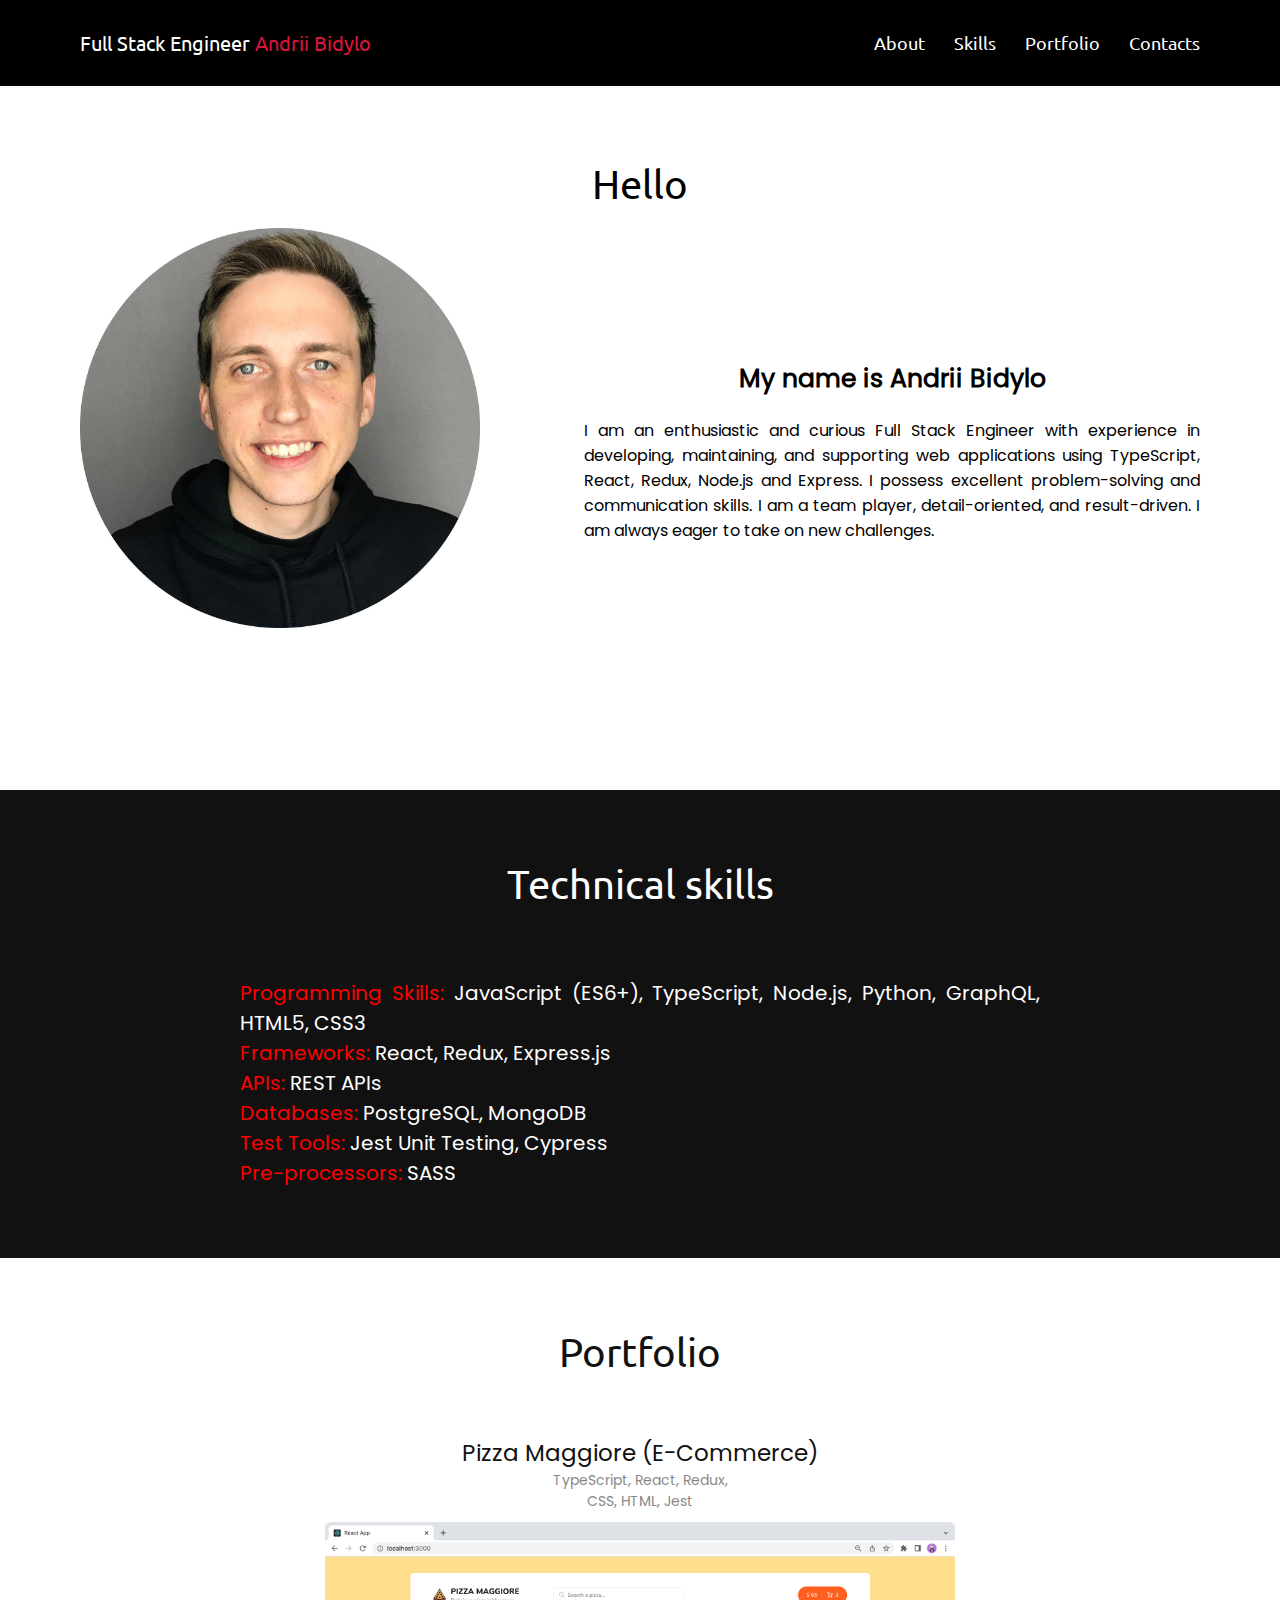
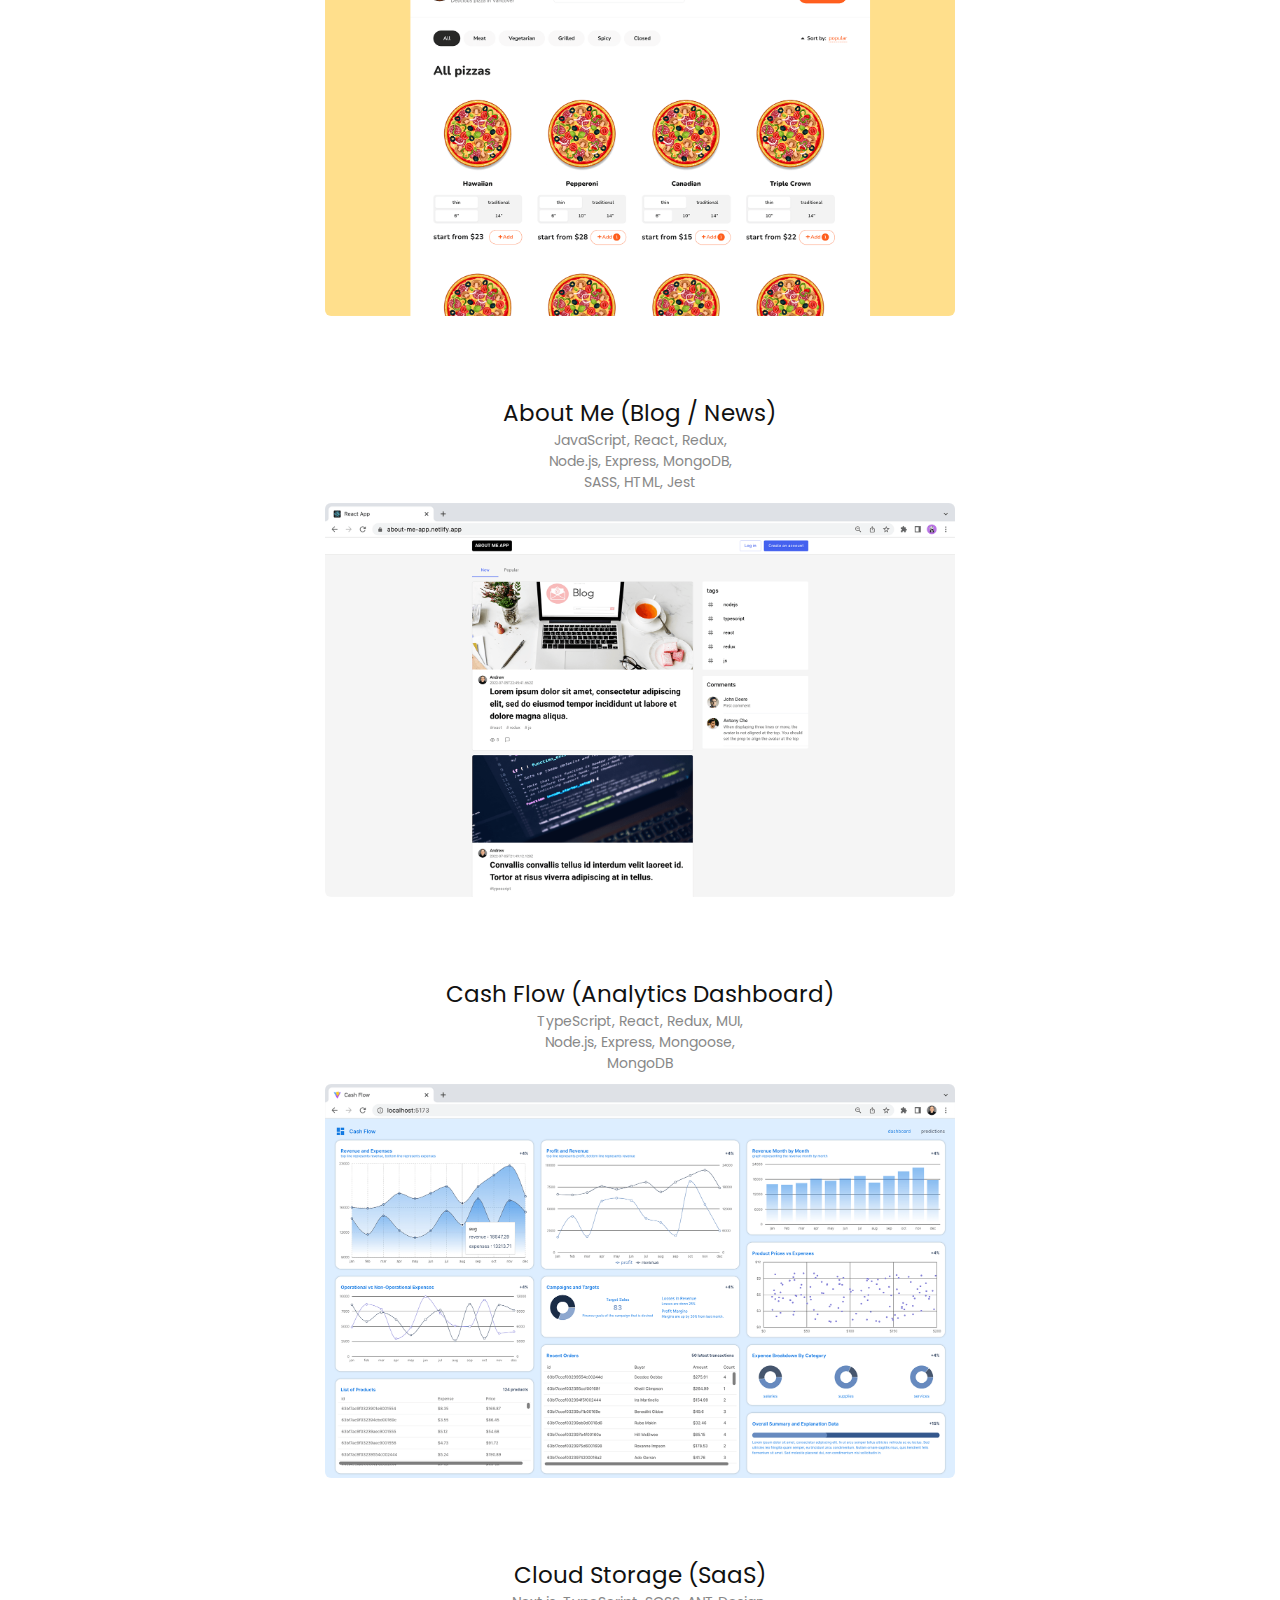
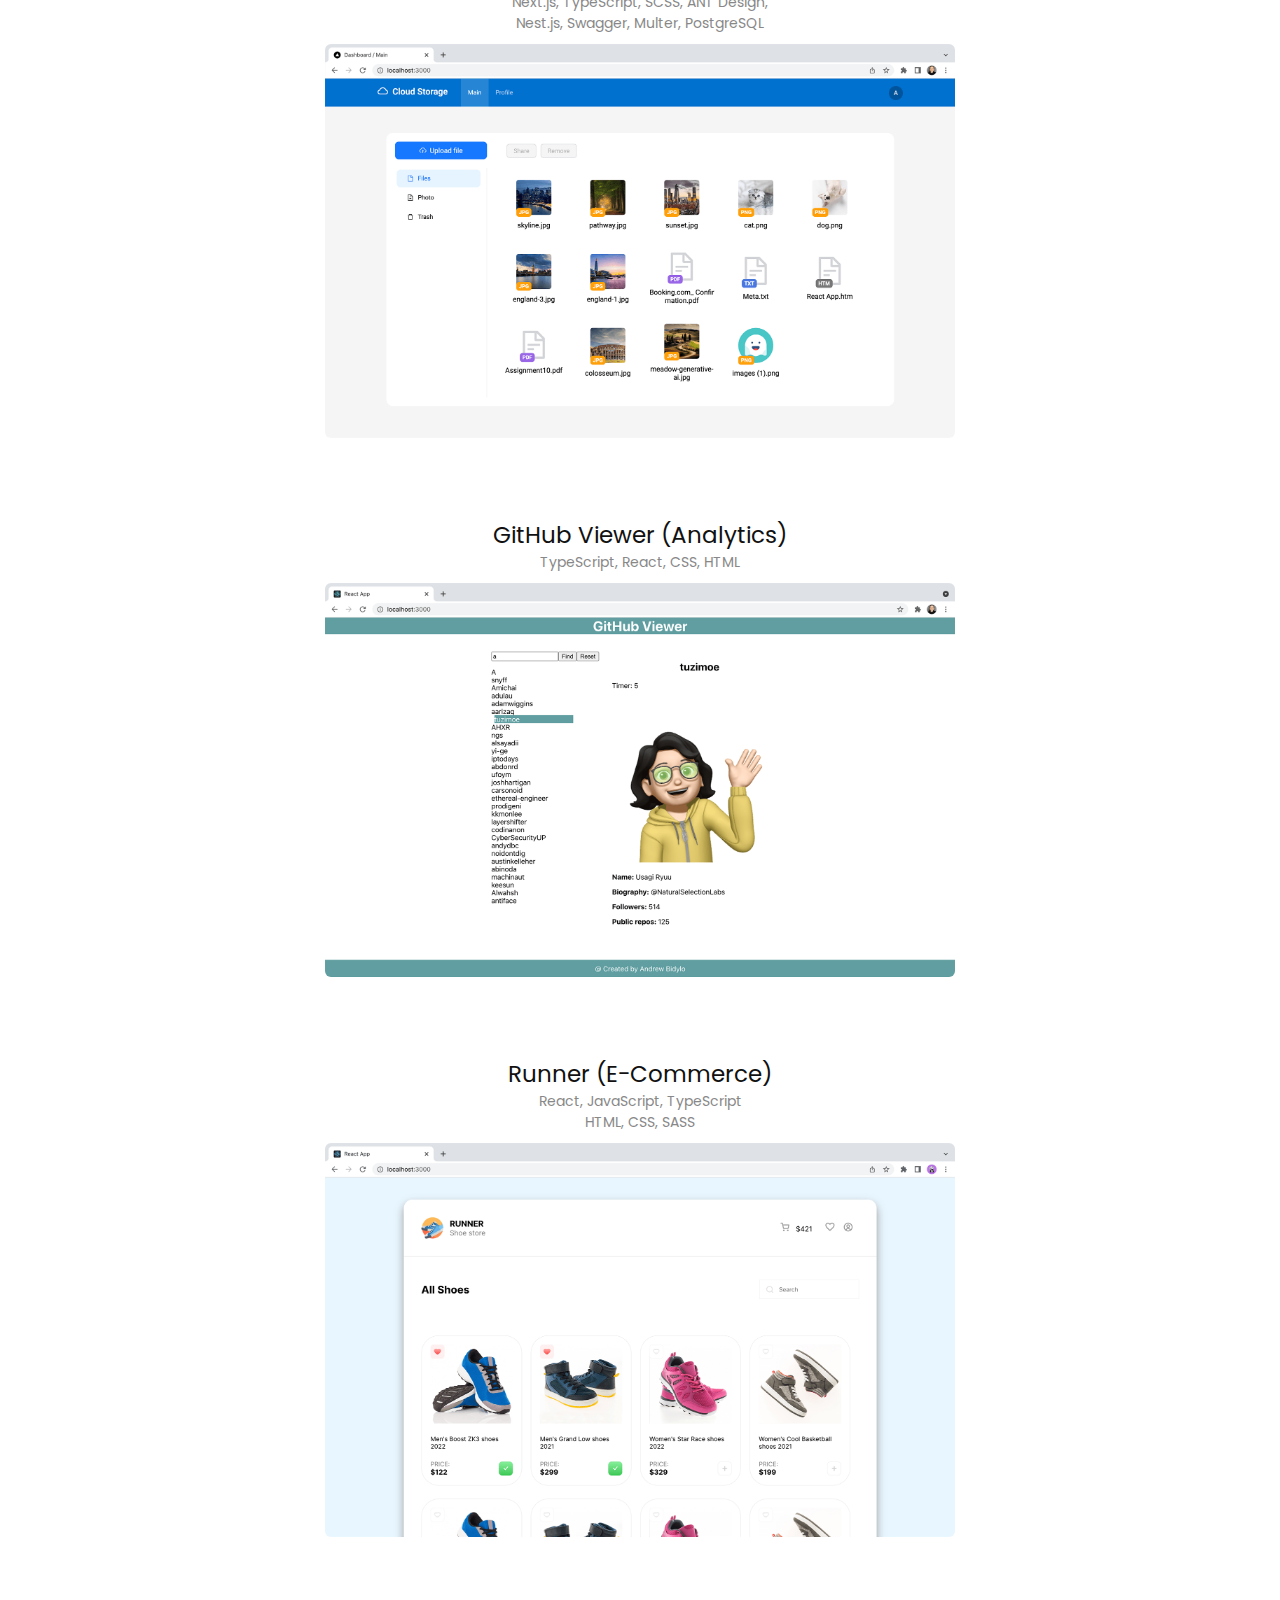
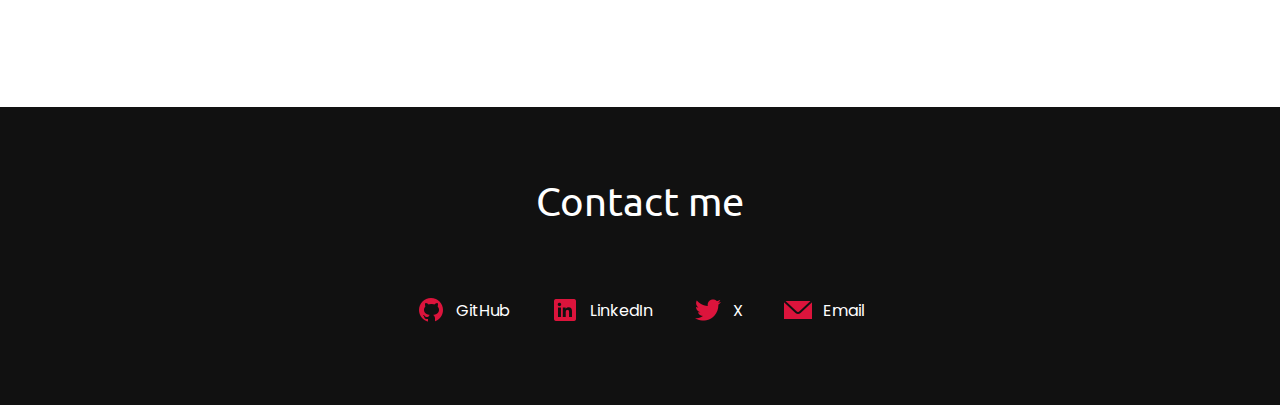
<file: index.html>
<!DOCTYPE html>
<html lang="en">

<head>
    <meta charset="UTF-8">
    <meta name="viewport" content="width=device-width, initial-scale=1.0">
    <title>Full Stack Engineer - Andrii Bidylo</title>
    <link rel="icon" href="favicon.ico" />
    <link rel="stylesheet" href="style.css">
    <link rel="stylesheet" href="https://cdnjs.cloudflare.com/ajax/libs/font-awesome/5.15.3/css/all.min.css" />

</head>

<body>
    <div class="scroll-up-btn">
        <i class="fas fa-angle-up"></i>
    </div>
    <nav class="navbar">
        <div class="max-width">
            <div class="logo"><a href="#">Full Stack Engineer <span>Andrii Bidylo</span></a></div>
            <ul class="menu">
                <li><a href="#about" class="menu-btn">About</a></li>
                <li><a href="#skills" class="menu-btn">Skills</a></li>
                <li><a href="#portfolio" class="menu-btn">Portfolio</a></li>
                <li><a href="#contact" class="menu-btn">Contacts</a></li>
            </ul>
            <div class="menu-btn">
                <i class="fas fa-bars"></i>
            </div>
        </div>
    </nav>

    <!-- about section -->
    <section class="about" id="about">
        <div class="max-width">
            <h2 class="title first">Hello</h2>
            <div class="about-content">
                <div class="column left">
                    <img src="./images/myPhoto.jpg" alt="myPhoto">
                </div>
                <div class="column right">
                    <div class="text">My name is Andrii Bidylo</div>
                    <p> I am an enthusiastic and curious Full Stack Engineer with experience in developing,
                         maintaining, and supporting web applications using TypeScript, React, Redux, Node.js and Express.
                          I possess excellent problem-solving and communication skills. I am a team player, detail-oriented, and result-driven.
                           I am always eager to take on new challenges. </p>
                    <p> </p>
                </div>
            </div>
        </div>
    </section>

    <!-- skills section  -->
    <section class="skills" id="skills">
        <div class="max-width">
            <h2 class="title">Technical skills</h2>
            <div class="skills-content">
                <div class="column left">
                    <div class="text"></div>
                    <p>
                        <span>Programming Skills: </span>JavaScript (ES6+), TypeScript, Node.js, Python, GraphQL, HTML5, CSS3
                    </p>
                    <p>
                        <span>Frameworks: </span>React, Redux, Express.js
                    </p>
                    <p>
                        <span>APIs: </span>REST APIs
                    </p>
                    <p>
                        <span>Databases: </span>PostgreSQL, MongoDB
                    </p>
                    <p>
                        <span>Test Tools: </span>Jest Unit Testing, Cypress
                    </p>
                    <p>
                        <span>Pre-processors: </span>SASS
                    </p>
                </div>
            </div>
        </div>
    </section>

    <!-- portfolio section -->
    <section class="portfolio" id="portfolio">
        <div class="max-width">
            <h2 class="title">Portfolio</h2>
            <div class="portfolio-content">
                <div>
                    <div>
                        <div class="card-title1">
                            Pizza Maggiore (E-Commerce)
                        </div>
                        <div class="card-title-text1">
                            <p>TypeScript, React, Redux,</p>
                            <p>CSS, HTML, Jest</p>
                        </div>
                    </div>
                    <a href="./pages/project-1.html">
                        <div class="card1">
                            <div class="box">
                                <div class="text">Pizza Maggiore
                                </div>
                            </div>
                        </div>
                    </a>
                    <div>
                        <div>
                            <div class="card-title2">
                                About Me (Blog / News)
                            </div>
                            <div class="card-title-text2">
                                <p>JavaScript, React, Redux,</p>
                                <p>Node.js, Express, MongoDB,</p>
                                <p>SASS, HTML, Jest</p>
                            </div>
                        </div>
                        <a href="./pages/project-2.html">
                            <div class="card2">
                                <div class="box">
                                    <div class="text">About Me
                                    </div>
                                </div>
                            </div>
                        </a>
                    </div>
                    <div>
                        <div>
                            <div class="card-title6">
                                Cash Flow (Analytics Dashboard)
                            </div>
                            <div class="card-title-text6">
                                <p>TypeScript, React, Redux, MUI,</p>
                                <p>Node.js, Express, Mongoose,</p>
                                <p>MongoDB</p>
                            </div>
                        </div>
                        <a href="./pages/project-3.html">
                            <div class="card6">
                                <div class="box">
                                    <div class="text">Cash Flow
                                    </div>
                                </div>
                            </div>
                        </a>
                    </div>
                    <div>
                        <div>
                            <div class="card-title5">
                                 Cloud Storage (SaaS)
                            </div>
                            <div class="card-title-text5">
                                <p>Next.js, TypeScript, SCSS, ANT Design,</p>
                                <p>Nest.js, Swagger, Multer, PostgreSQL</p>
                            </div>
                        </div>
                        <a href="./pages/project-4.html">
                            <div class="card5">
                                <div class="box">
                                    <div class="text">Cloud Storage
                                    </div>
                                </div>
                            </div>
                        </a>
                    </div>
                    <div>
                        <div class="card-title3">
                             GitHub Viewer (Analytics)
                        </div>
                        <div class="card-title-text3">
                            <p>TypeScript, React, CSS, HTML</p>
                        </div>
                    </div>
                    <a href="./pages/project-5.html">
                        <div class="card3">
                            <div class="box">
                                <div class="text">GitHub Viewer
                                </div>
                            </div>
                        </div>
                    </a>
                </div>
                <div>
                    <div>
                        <div class="card-title4">
                            Runner (E-Commerce)
                        </div>
                        <div class="card-title-text4">
                            <p>React, JavaScript, TypeScript</p>
                            <p>HTML, CSS, SASS</p>
                        </div>
                    </div>
                    <a href="./pages/project-6.html">
                        <div class="card4">
                            <div class="box">
                                <div class="text">Runner
                                </div>
                            </div>
                        </div>
                    </a>
                </div>
            </div>
    </section>

    <!-- contact section start -->
    <section class="contact" id="contact">
        <div class="max-width">
            <h2 class="title">Contact me</h2>
            <div class="contact-content">
                <div class="wrapper">
                    <div class="icons">
                        <a href="https://github.com/andriibidylo">
                            <div class="row">
                                <img src="./images/icon-git.png" alt="git">
                                <div class="info">
                                    <div class="head">GitHub</div>
                                </div>
                            </div>
                        </a>
                        <a href="https://www.linkedin.com/in/andrii-bidylo/">
                            <div class="row">
                                <img src="./images/icon-link.png" alt="lick">
                                <div class="info">
                                    <div class="head">LinkedIn</div>
                                </div>
                            </div>
                        </a>
                        <a href="https://twitter.com/BidyloAndr26646">
                            <div class="row">
                                <img src="./images/icon-twit.png" alt="twit">
                                <div class="info">
                                    <div class="head">X</div>
                                </div>
                            </div>
                        </a>
                        <a href="mailto: andriibidylo@gmail.com">
                            <div class="row">
                                <i class="fas"></i>
                                <img src="./images/icon-mail.png" alt="mail">
                                <div class="info">
                                    <div class="head">Email</div>
                                    <div class="sub-title"></div>
                                </div>
                            </div>
                    </div>
                </div>
                </a>
            </div>
    </section>
    <script src="./scripts/script.js"></script>
</body>

</html>
</file>
<file: style.css>
/* fonts */
@font-face {
  font-family: 'Poppins';
  src: local('Poppins'), url(./fonts/Poppins-Regular.ttf) format('truetype');
}

@font-face {
    font-family: 'Ubuntu';
    src: local('Ubuntu'), url(./fonts/Ubuntu-Regular.ttf) format('truetype');
}

* {
  margin: 0;
  padding: 0;
  box-sizing: border-box;
  text-decoration: none;
}
html {
  scroll-behavior: smooth;
}

a {
  text-decoration: none;
  color: white;
}

/* custom scroll bar */
::-webkit-scrollbar {
  width: 10px;
}
::-webkit-scrollbar-track {
  background: #f1f1f1;
}
::-webkit-scrollbar-thumb {
  background: #888;
}

::-webkit-scrollbar-thumb:hover {
  background: #555;
}

/* all similar content styling codes */
section {
  padding: 70px 0;
  
}
.max-width {
  max-width: 1300px;
  padding: 0 80px;
  margin: auto;
}
.about,
.portfolio,
.skills,
.contact,
.about-project, 
.project-design,
.development,
footer {
  font-family: "Poppins", sans-serif;
}

.about .about-content,
.portfolio .portfolio-content,
.skills .skills-content,
.contact .contact-content {
  display: flex;
  flex-wrap: wrap;
  align-items: center;
  justify-content: space-between;
}
section .title {
  position: relative;
  text-align: center;
  font-size: 40px;
  font-weight: 500;
  margin-bottom: 30px;
  padding-bottom: 30px;
  font-family: "Ubuntu", sans-serif;
}
.nav-project-btn a {
  font-family: "Ubuntu", sans-serif;
}

section .title::after {
  position: absolute;
  bottom: -8px;
  left: 50%;
  font-size: 20px;
  color: crimson;
  padding: 0 5px;
  background: #fff;
  transform: translateX(-50%);
}

/* navbar styling */
.navbar {
  position: fixed;
  width: 100%;
  z-index: 999;
  padding: 30px 0;
  font-family: "Ubuntu", sans-serif;
  transition: all 0.3s ease;
  background: rgb(0, 0, 0);
}
.navbar.sticky {
  padding: 25px 0;
  background: crimson;
}
.navbar .max-width {
  display: flex;
  align-items: center;
  justify-content: space-between;
}
.navbar .logo a {
  color: #fff;
  font-size: 20px;
  font-weight: 20px;
}
.navbar .logo a span {
  color: crimson;
  transition: all 0.3s ease;
}
.navbar.sticky .logo a span {
  color: #fff;
}
.navbar .menu li {
  list-style: none;
  display: inline-block;
}
.navbar .menu li a {
  display: block;
  color: #fff;
  font-size: 18px;
  font-weight: 500;
  margin-left: 25px;
  transition: color 0.3s ease;
}
.navbar .menu li a:hover {
  color: crimson;
}
.navbar.sticky .menu li a:hover {
  color: #fff;
}

/* menu btn styling */
.menu-btn {
  color: #fff;
  font-size: 23px;
  cursor: pointer;
  display: none;
  transition: all 0.3s ease;
}
.scroll-up-btn {
  position: fixed;
  height: 45px;
  width: 42px;
  background: crimson;
  right: 30px;
  bottom: 10px;
  text-align: center;
  line-height: 45px;
  color: #fff;
  z-index: 9999;
  font-size: 30px;
  border-radius: 6px;
  border-bottom-width: 2px;
  cursor: pointer;
  opacity: 0;
  pointer-events: none;
  transition: all 0.3s ease;
}
.scroll-up-btn.show {
  bottom: 30px;
  opacity: 1;
  pointer-events: auto;
}
.scroll-up-btn:hover {
  filter: brightness(90%);
}


/* about section  */
.about {
  margin-bottom: 64pt;
  padding-top: 120pt;
}

.about .about-content .left {
  width: 45%;
  margin-top: -30pt;
}
.about .about-content .left .icons {
  display: flex;
  justify-content: space-around;
  margin-left: auto;
  margin-right: auto;
  width: 10em;
}
.about .about-content .left .icons img {
  width: 30px;
  height: 30px;
}
.about .about-content .left img {
  height: 400px;
  width: 400px;
  object-fit: cover;
}
.about .about-content .right {
  width: 55%;
}
.about .about-content .right .text {
  font-size: 25px;
  font-weight: 600;
  margin-bottom: 20px;
  text-align: center;
}

.about .about-content .right p {
  text-align: justify;
}
.about .about-content .right a {
  display: flex;
  justify-content: center;
  margin: auto;
  width: 250px;
  background: crimson;
  color: #fff;
  font-size: 20px;
  font-weight: 500;
  padding: 10px 30px;
  margin-top: 50px;
  border-radius: 6px;
  border: 2px solid crimson;
  transition: all 0.3s ease;
}
.about .about-content .right a:hover {
  color: crimson;
  background: none;
}

/* skills section  */

.skills {
  background: #111;
  color: #fff;
}

.skills .skills-content .column {
  width: calc(100%);
}
.skills .skills-content .text {
  font-size: 20px;
  font-weight: 600;
  margin-bottom: 10px;
}
.skills .skills-content p {
  text-align: justify;
  font-size: 20px;
  margin-left: auto;
  margin-right: auto;
  width: 40em;
}

.skills .skills-content .column span {
  color: red;
}

/* portfolio section  */
.portfolio {
  color: #111;
  background: #fff;
}
.portfolio .title::before {
  background: #fff;
}
.portfolio .portfolio-content {
  display: flex;
  justify-content: space-around;
  align-items: center;
}
.portfolio .portfolio-content .card-title1,
.card-title2, .card-title3, .card-title4, .card-title5, .card-title6
{  
  text-align:center;
  font-size: 23px;
  margin-left: auto;
  margin-right: auto;
}

  .portfolio .portfolio-content .card-title-text1,
  .card-title-text2, .card-title-text3, .card-title-text4, .card-title-text5, .card-title-text6
{  
  text-align:center;
  font-size: 14px;
  color: #888;
  margin-left: auto;
  margin-right: auto;
}

.portfolio .portfolio-content 
.card1,
.card2,
.card3,
.card4,
.card5,
.card6 {
  background-size: cover;
  width: 630px;
  height: 394px;
  border-radius: 6px;
  padding: 0;
  cursor: pointer;
  transition: all 0.3s ease;
  color: white;
  margin-bottom: 60pt;
  margin-top: 10px;
}
.portfolio .portfolio-content {
  margin-bottom: 15pt;
}
.card1 {
  background-image: url("./images/41.png");
}
.card2 {
  background-image: url("./images/60.png");
}
.card3 {
  background-image: url("./images/28.png");
}
.card4 {
  background-image: url("./images/31.png");
}
.card5 {
  background-image: url("./images/1.png");
}
.card6 {
  background-image: url("./images/48.png");
}
.portfolio .portfolio-content .card1 .box,
.card2 .box,
.card3 .box,
.card4 .box,
.card5 .box,
.card6 .box {
  transition: all 0.3s ease;
  width: 630px;
  height: 394px;
  margin: 0;
  display: none;
 
}
.portfolio .portfolio-content .card1:hover,
.card2:hover,
.card3:hover,
.card4:hover,
.card5:hover,
.card6:hover {
  transform: scale(0.95);
  background-color: rgba(0, 0, 0, 0.664);
}
.portfolio .portfolio-content .card1:hover .box,
.card2:hover .box,
.card3:hover .box,
.card4:hover .box,
.card5:hover .box,
.card6:hover .box {
  transform: scale(1);
  border-radius: 6px;
  background-color: rgba(0, 0, 0, 0.664);
  display: flex;
  text-align: center;
  align-items: center;
  justify-content: center;
}

.portfolio .portfolio-content .card1 i,
.card2 i,
.card3 i,
.card4 i,
.card5 i,
.card6 i {
  font-size: 50px;
  transition: color 0.3s ease;
}

.portfolio .portfolio-content .card1 .text,
.card2 .text,
.card3 .text,
.card4 .text,
.card5 .text,
.card6 .text {
  font-size: 25px;
  margin: 0;
  padding: 0;
}
.portfolio .portfolio-content .card1 .text p,
.card2 .text p,
.card3 .text p,
.card4 .text p,
.card5 .text p,
.card6 .text p {
  font-size: 15px;
  margin: 0;
  padding: 0;
}
/* contact section styling */
.contact {
  background: #111;
  color: #fff;
}
.contact .contact-content .column {
  width: calc(50% - 30px);
}
.contact .contact-content .text {
  font-size: 20px;
  font-weight: 600;
  margin-bottom: 10px;
}
.contact .contact-content .left p {
  text-align: justify;
}
.contact .contact-content .icons {
  margin: 10px 20px 0 10px;
  display: flex;
}
.contact .contact-content .icons .row {
  margin: 10px 40px 20px 0;
}

.contact .contact-content .wrapper {
margin-left: 50px;
}
.contact .contact-content {
  justify-content: center
}

.contact .contact-content .row {
  display: flex;
  height: 10px;
  align-items: center;
}

.contact .contact-content .row .info {
  margin-left: 10px;
}

.contact .contact-content .info .head {
  font-weight: 500;
}
.contact .contact-content .info .sub-title {
  color: #333;
}
.contact .right form .fields {
  display: flex;
}
.contact .right form .field,
.contact .right form .fields .field {
  height: 45px;
  width: 100%;
  margin-bottom: 15px;
}
.contact .right form .textarea {
  height: 80px;
  width: 100%;
}
.contact .right form .name {
  margin-right: 10px;
}
.contact .right form .field input,
.contact .right form .textarea textarea {
  height: 100%;
  width: 100%;
  border: 1px solid lightgrey;
  border-radius: 6px;
  outline: none;
  padding: 0 15px;
  font-size: 17px;
  font-family: "Poppins", sans-serif;
  transition: all 0.3s ease;
}
.contact .right form .field input:focus,
.contact .right form .textarea textarea:focus {
  border-color: #b3b3b3;
}
.contact .right form .textarea textarea {
  padding-top: 10px;
  resize: none;
}
.contact .right form .button-area {
  display: flex;
  align-items: center;
}
.right form .button-area button {
  color: #fff;
  display: block;
  width: 160px !important;
  height: 45px;
  outline: none;
  font-size: 18px;
  font-weight: 500;
  border-radius: 6px;
  cursor: pointer;
  flex-wrap: nowrap;
  background: crimson;
  border: 2px solid crimson;
  transition: all 0.3s ease;
}
.right form .button-area button:hover {
  color: crimson;
  background: none;
}

.button_disable{
  background-color: #8d8c8c82;
}

/* responsive media query start */
@media (max-width: 1104px) {
  .about .about-content .left img {
    height: 350px;
    width: 350px;
  }
}

@media (max-width: 991px) {
  .max-width {
    padding: 0 50px;
  }
}
@media (max-width: 947px) {
  .menu-btn {
    display: block;
    z-index: 999;
  }
  .menu-btn i.active:before {
    content: "\f00d";
  }
  body {
    position: relative;
  }
  body.active {
    position: fixed;
  }

  .navbar .menu {
    position: fixed;
    height: 100vh;
    width: 100%;
    left: -100%;
    top: 0;
    background: #111;
    text-align: center;
    padding-top: 80px;
    transition: all 0.3s ease;
  }
  .navbar .menu.active {
    left: 0;
  }
  .navbar .menu li {
    display: block;
  }
  .navbar .menu li a {
    display: inline-block;
    margin: 20px 0;
    font-size: 25px;
  }
  .max-width {
    max-width: 930px;
  }
  .about .about-content .column {
    width: 100%;
  }
  .about .about-content .left {
    display: flex;
    justify-content: center;
    margin: 0 auto 60px;
  }
  .about .about-content .right {
    flex: 100%;
  }
  .portfolio .portfolio-content .card {
    width: calc(50% - 10px);

    margin-bottom: 20px;
  }
  .skills .skills-content .column,
  .contact .contact-content .column {
    width: 100%;
    margin-bottom: 35px;
  }
  .contact .contact-content .column .icons {
    display: flex;
    justify-content: center;
    text-align: center;
  }
  .contact .contact-content .row {
    margin: 18px;

  }
  .contact .contact-content .row .info {
    margin-left: 2px;
  }
  .contact .contact-content .column {
    justify-content: center;
    text-align: center;
  }
  .contact .contact-content .column p {
    justify-content: center;
    text-align: center;
  }
  .contact .contact-content .right .button-area {
    justify-content: center;
  }
}

@media (max-width: 860px) {
  .skills .skills-content p {
    text-align: justify;
    font-size: 17px;
    margin-left: auto;
    margin-right: auto;
    width: 37em;
  }
}
@media (max-width: 690px) {
  .max-width {
    padding: 0 23px;
    
  }
  .portfolio .portfolio-content .card1,
  .card2,
  .card3,
  .card4,
  .card5,
  .card6 {
    width: 438.48px;
    height: 274.05px;
   
  
  }
  .portfolio .portfolio-content .card1 .box,
.card2 .box,
.card3 .box,
.card4 .box,
.card5 .box,
.card6 .box {
  width: 438.48px;
  height: 274.05px;
 
}
.skills .skills-content p {
  font-size: 16px;
  width: 438.48px;
}

@media (max-width: 550px) {
  .about .about-content .right .text,
  .skills .skills-content .left .text {
    font-size: 15px;
  }
  .contact .right form .fields {
    flex-direction: column;
  }
  .contact .right form .name,
  .contact .right form .email {
    margin: 0;
  }
  .right form .error-box {
    width: 150px;
  }
  .scroll-up-btn {
    right: 15px;
    bottom: 15px;
    height: 38px;
    width: 35px;
    font-size: 23px;
    line-height: 38px;
  }
  .contact .contact-content .icons {
    margin: 10px 20px 20px 10px;
    display:inline-grid;
  }
  .contact .contact-content .icons img {
    margin-right: 20px;
  }
 
  
}
@media (max-width: 450px) {
  .portfolio .portfolio-content .card1,
  .card2,
  .card3,
  .card4,
  .card5,
  .card6 {
    width: 350.00px;
    height: 219.00px;
   
  
  }
  .portfolio .portfolio-content .card1 .box,
.card2 .box,
.card3 .box,
.card4 .box,
.card5 .box,
.card6 .box {
  width: 350.00px;
  height: 219.00px;
  transition:none;
 
}
.skills .skills-content p {
  font-size: 14px;
  width: 350.00px;
}
 
.portfolio .portfolio-content .card1:hover,
.card2:hover,
.card3:hover,
.card4:hover,
.card5:hover,
.card6:hover {
  transform: none;
}
.portfolio .portfolio-content .card1:hover .box,
.card2:hover .box,
.card3:hover .box,
.card4:hover .box,
.card5:hover .box,
.card6:hover .box {
  transform: none;
  background-color:none;
  display:none;
}
}
}
</file>
